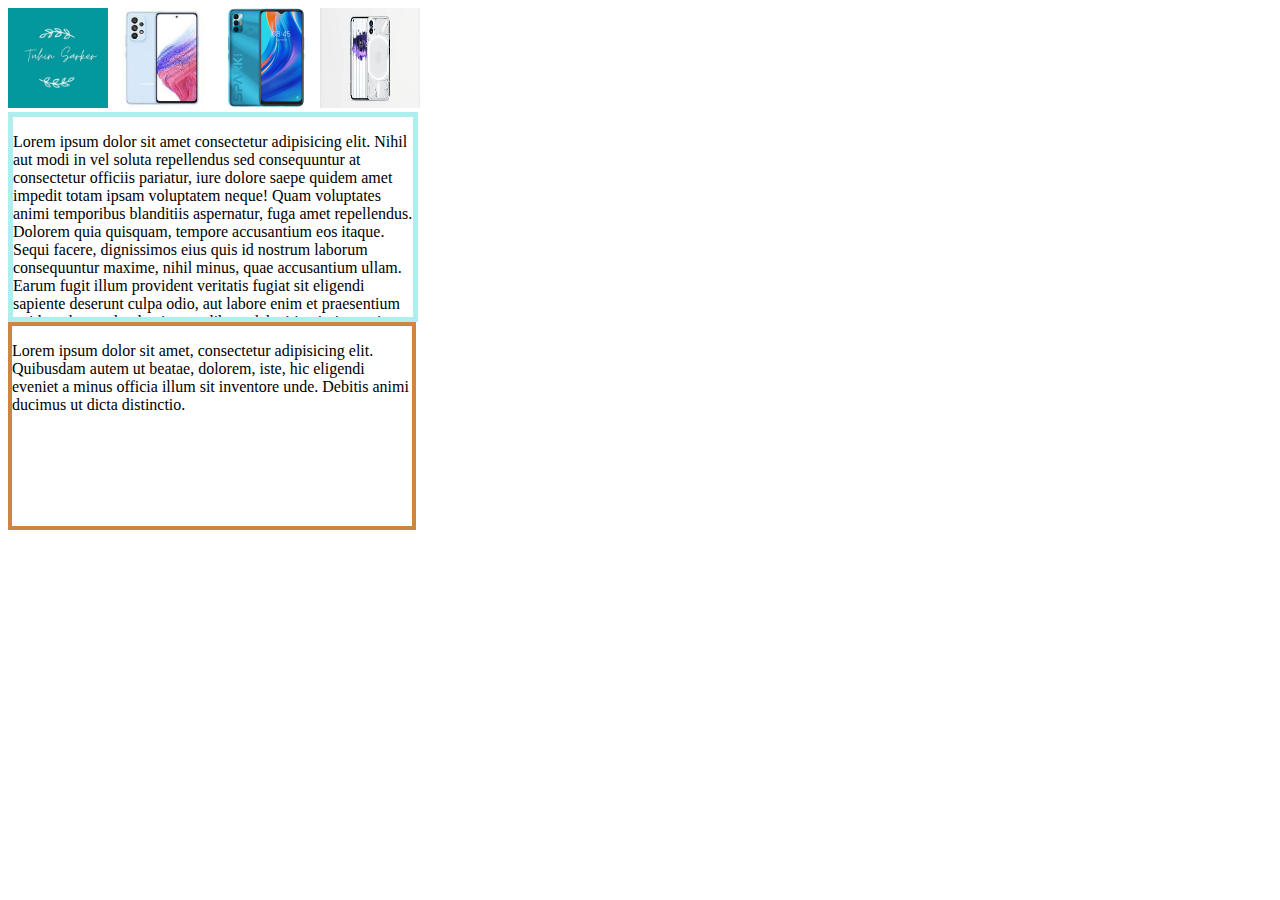
<file: index.html>
<!DOCTYPE html>
<html lang="en">
<head>
    <meta charset="UTF-8">
    <meta http-equiv="X-UA-Compatible" content="IE=edge">
    <meta name="viewport" content="width=, initial-scale=1.0">
    <title>CSS3</title>
    <link rel="stylesheet" href="style.css">
    <link rel="shortcut icon" href="images/Tuhin Sarker.jpg" type="image/x-icon">
</head>
<body>
    <div class="images">
        <img class="logo" src="images/Tuhin Sarker.jpg" alt="">
        <img class="logo" src="images/download.jpg" alt="">
        <img class="logo" src="images/2.png" alt="">
        <img class="logo" src="images/images.jpg" alt="">
    </div>
    <div class="box">
        <p>Lorem ipsum dolor sit amet consectetur adipisicing elit. Nihil aut modi in vel soluta repellendus sed consequuntur at consectetur officiis pariatur, iure dolore saepe quidem amet impedit totam ipsam voluptatem neque! Quam voluptates animi temporibus blanditiis aspernatur, fuga amet repellendus. Dolorem quia quisquam, tempore accusantium eos itaque. Sequi facere, dignissimos eius quis id nostrum laborum consequuntur maxime, nihil minus, quae accusantium ullam. Earum fugit illum provident veritatis fugiat sit eligendi sapiente deserunt culpa odio, aut labore enim et praesentium quidem, beatae laudantium, at libero deleniti animi asperiores. Minima fugit molestiae consectetur commodi dolore quos molestias culpa possimus eos distinctio esse aspernatur tempora libero saepe eius in, blanditiis necessitatibus quam beatae perspiciatis ex temporibus omnis sed nisi! Laudantium beatae qui numquam?</p>
    </div>
    <div class="box2">
        <p>Lorem ipsum dolor sit amet, consectetur adipisicing elit. Quibusdam autem ut beatae, dolorem, iste, hic eligendi eveniet a minus officia illum sit inventore unde. Debitis animi ducimus ut dicta distinctio.</p>
    </div>
</body>
</html>
</file>
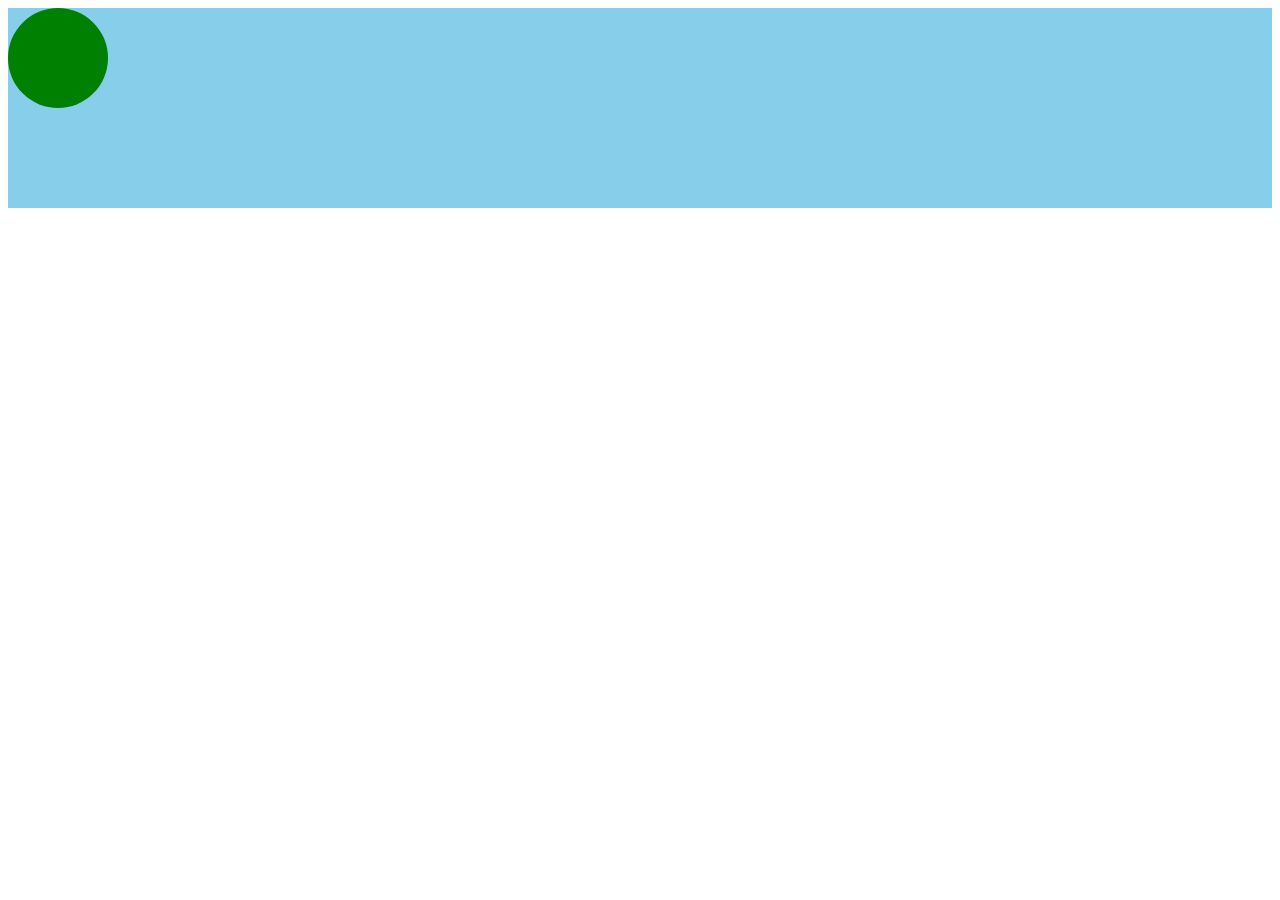
<file: animation.html>
<!DOCTYPE html>
<html lang="en">
<head>
    <meta charset="UTF-8">
    <meta http-equiv="X-UA-Compatible" content="IE=edge">
    <meta name="viewport" content="width=device-width, initial-scale=1.0">
    <title>Animation</title>
    <link rel="shortcut icon" href="images/Tuhin Sarker.jpg" type="image/x-icon">
    <style>
        @keyframes slidein {
            0%{
                left: 0;
                top: 0;
                background-color: red;
            }
            50%{
                left: 400px;
                top: 110px;
                background-color: yellow;
            }
            100%{
                left: 800px;
                top: 0%;
                background-color: tomato;
            }
        }
        .stage{
            background-color: skyblue;
            height: 200px;
            min-width: 800px;
        }
        .ball{
            width: 100px;
            height: 100px;
            border-radius: 50%;
            background-color: green;
            position: absolute;
        }
        .stage:hover .ball{
           animation: slidein 5s ease-in-out 1s infinite alternate ;
        }
    </style>
</head>
<body>
    <div class="stage">
        <div class="ball"></div>
    </div>
</body>
</html>
</file>
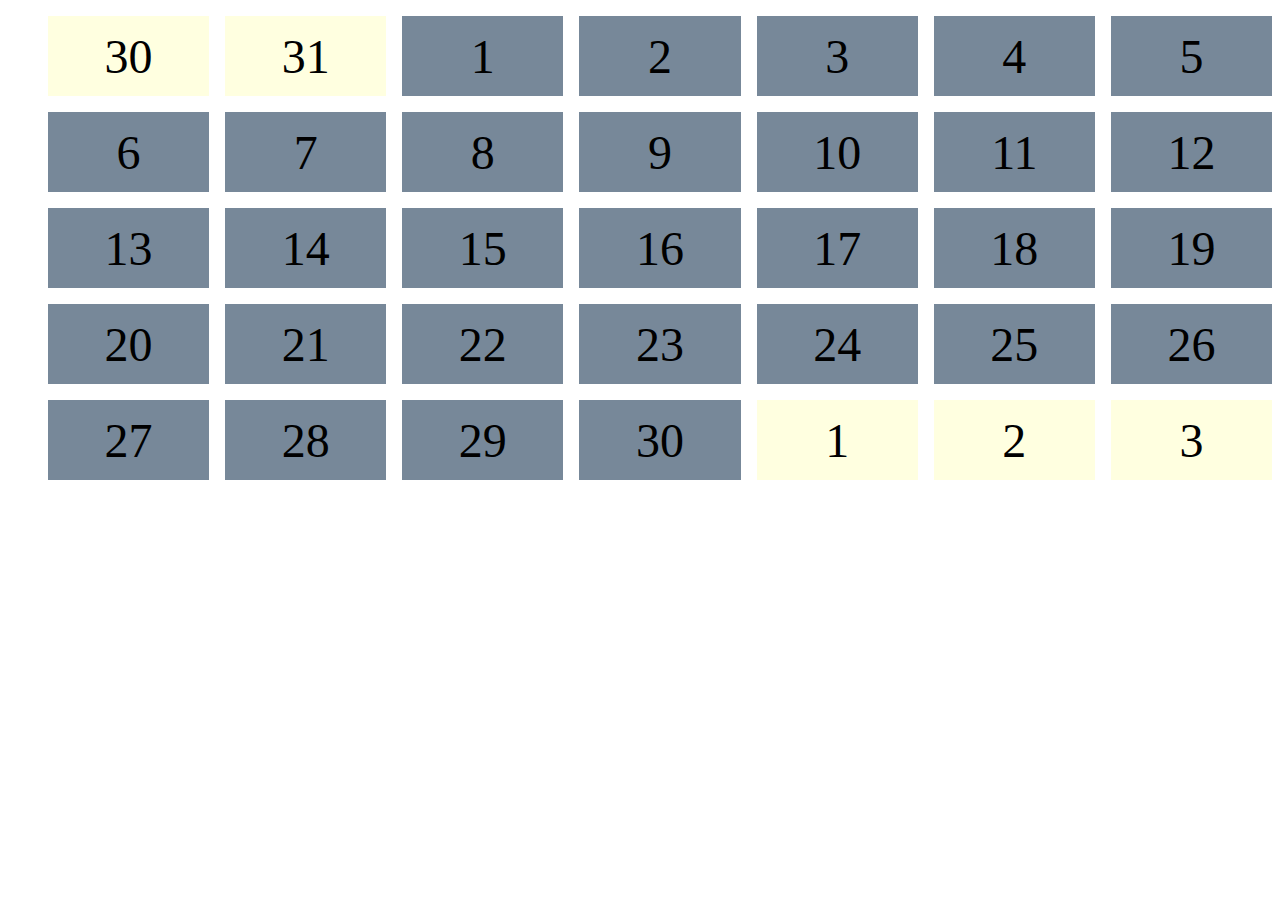
<file: calender.html>
<!DOCTYPE html>
<html lang="en">
<head>
    <meta charset="UTF-8">
    <meta http-equiv="X-UA-Compatible" content="IE=edge">
    <meta name="viewport" content="width=device-width, initial-scale=1.0">
    <title>Calender</title>
    <link rel="shortcut icon" href="images/Tuhin Sarker.jpg" type="image/x-icon">
    <style>
        .calender ul{
            display: grid;
            grid-template-columns: repeat(7, 1fr);
            grid-gap: 1em;
        }
        .calender li {
            display: flex;
            justify-content: center;
            align-items: center;
            list-style: none;
            font-size: 3em;
            height: 80px;
            background-color: lightslategray;

            
            
        
        }
        .other-month{
            background-color: lightyellow !important;
        }
        
    </style>
</head>
<body>
    
    <div class="calender">
        <ul>
            <li class="other-month">30</li>
            <li class="other-month">31</li>
            <li>1</li>
            <li>2</li>
            <li>3</li>
            <li>4</li>
            <li>5</li>
            <li>6</li>
            <li>7</li>
            <li>8</li>
            <li>9</li>
            <li>10</li>
            <li>11</li>
            <li>12</li>
            <li>13</li>
            <li>14</li>
            <li>15</li>
            <li>16</li>
            <li>17</li>
            <li>18</li>
            <li>19</li>
            <li>20</li>
            <li>21</li>
            <li>22</li>
            <li>23</li>
            <li>24</li>
            <li>25</li>
            <li>26</li>
            <li>27</li>
            <li>28</li>
            <li>29</li>
            <li>30</li>
            <li class="other-month">1</li>
            <li class="other-month">2</li>
            <li class="other-month">3</li>
            
        </ul>
    </div>
</body>
</html>
</file>
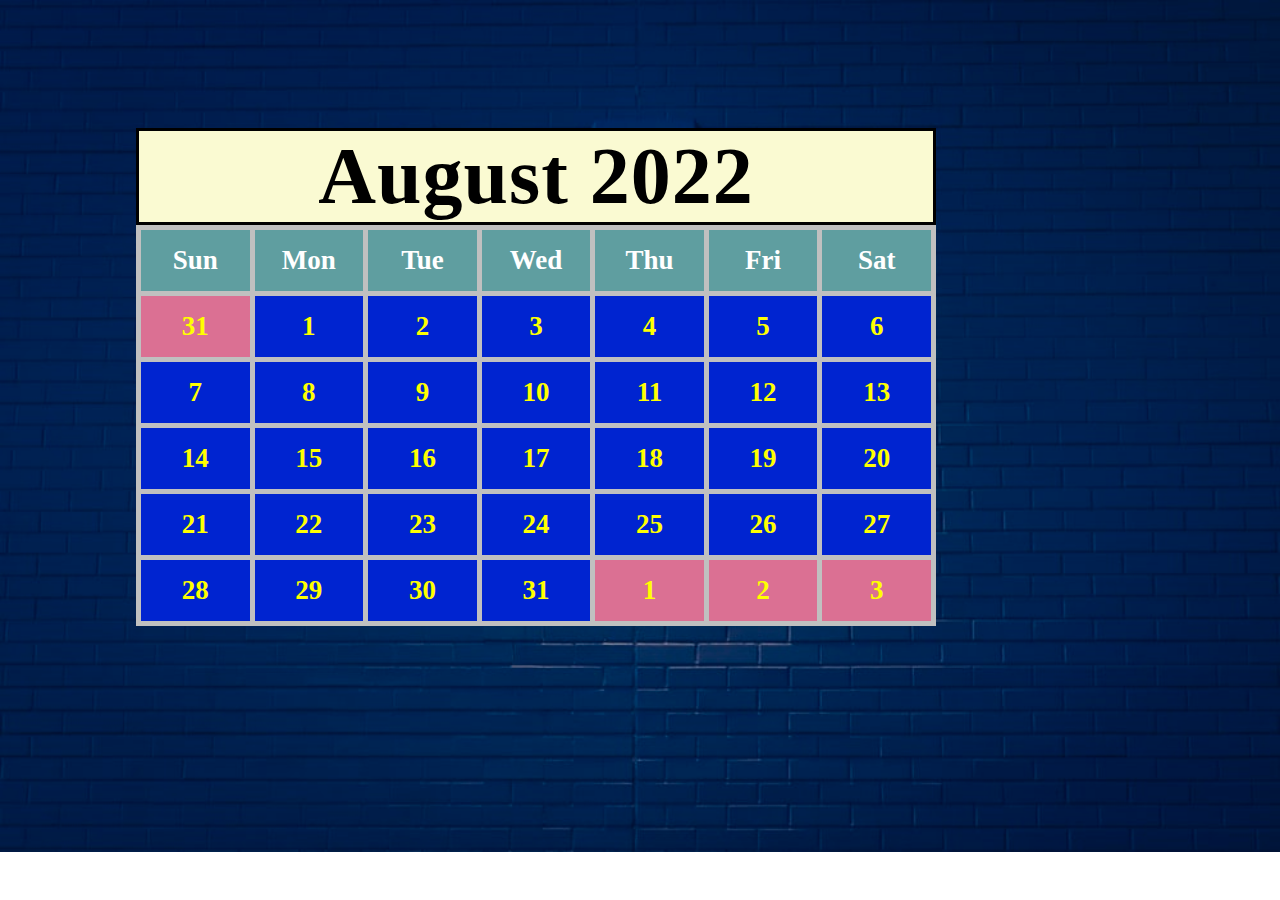
<file: calendernew.html>
<!DOCTYPE html>
<html lang="en">
<head>
    <meta charset="UTF-8">
    <meta http-equiv="X-UA-Compatible" content="IE=edge">
    <meta name="viewport" content="width=device-width, initial-scale=1.0">
    <title>Create Calender</title>
    <link rel="stylesheet" href="calendernew.css">
    <link rel="shortcut icon" href="images/Tuhin Sarker.jpg" type="image/x-icon">
</head>
<body>
    <div class="calender">
        <div class="month">
            <strong>August</strong>
            <strong>2022</strong>
        </div>
        <table>
            <tr>
                <th>Sun</th>
                <th>Mon</th>
                <th>Tue</th>
                <th>Wed</th>
                <th>Thu</th>
                <th>Fri</th>
                <th>Sat</th>
            </tr>
            <tr>
                <td class="other-month">31</td>
                <td>1</td>
                <td>2</td>
                <td>3</td>
                <td>4</td>
                <td>5</td>
                <td>6</td>
            </tr>
            <tr>
                <td>7</td>
                <td>8</td>
                <td>9</td>
                <td>10</td>
                <td>11</td>
                <td>12</td>
                <td>13</td>
            </tr>
            <tr>
                <td>14</td>
                <td>15</td>
                <td>16</td>
                <td>17</td>
                <td>18</td>
                <td>19</td>
                <td>20</td>
            </tr>
            <tr>
                <td>21</td>
                <td>22</td>
                <td>23</td>
                <td>24</td>
                <td>25</td>
                <td>26</td>
                <td>27</td>
            </tr>
            <tr>
                <td>28</td>
                <td>29</td>
                <td>30</td>
                <td>31</td>
                <td class="other-month">1</td>
                <td class="other-month">2</td>
                <td class="other-month">3</td>
            </tr>
            
        </table>
        
    </div>
</body>
</html>
</file>
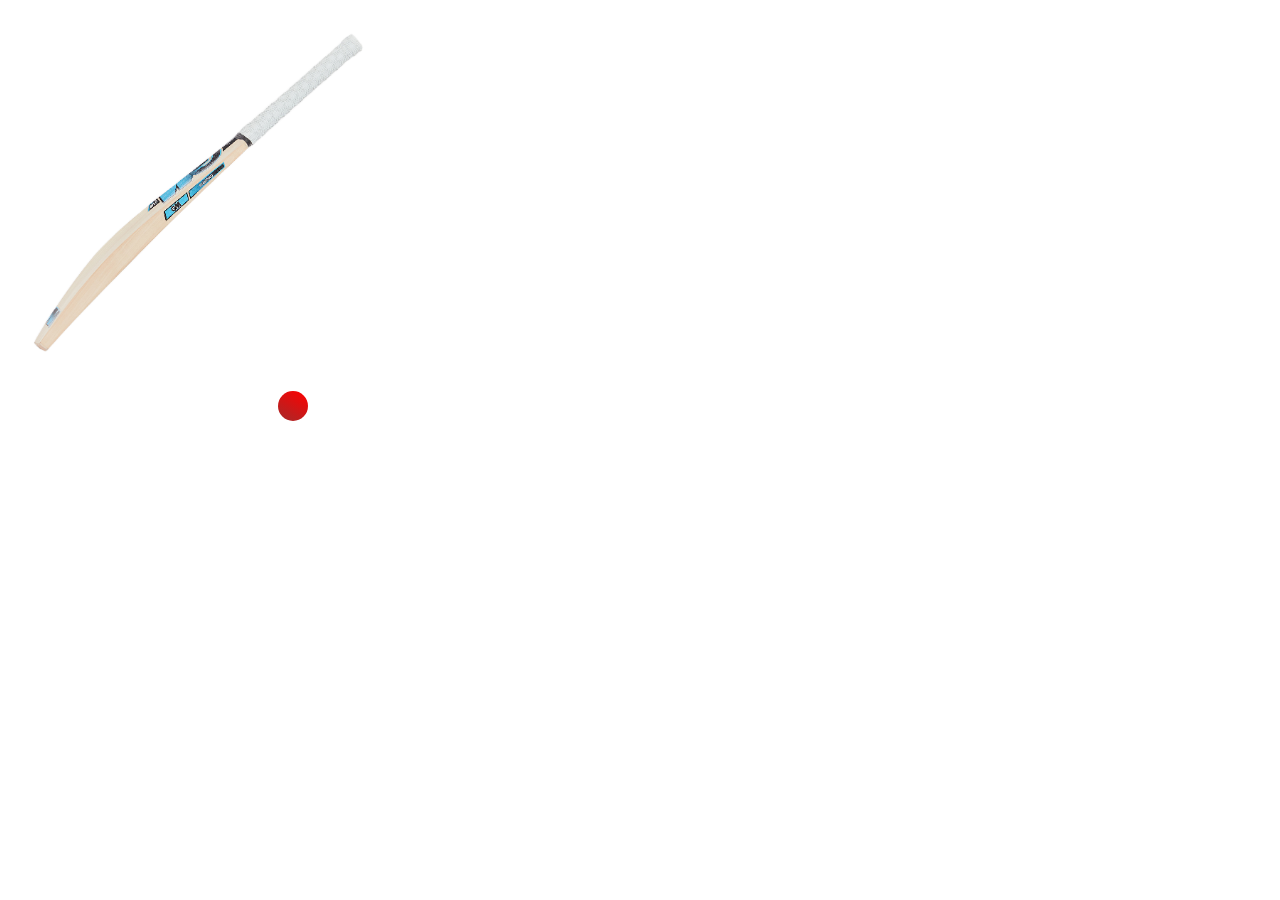
<file: cricket.html>
<!DOCTYPE html>
<html lang="en">
<head>
    <meta charset="UTF-8">
    <meta http-equiv="X-UA-Compatible" content="IE=edge">
    <meta name="viewport" content="width=device-width, initial-scale=1.0">
    <title>Cricket</title>
    <link rel="shortcut icon" href="images/Tuhin Sarker.jpg" type="image/x-icon">
    <style>
        .ball{
            width: 30px;
            height: 30px;
            border-radius: 50%;
            background-color: red;
            background-image: linear-gradient(30deg, brown , red);
            position: relative;
            left: 270px;
            transition: transform .2s ease-in-out .2s;

        }
        .field:hover .ball{
            transform: translate(500px, -200px);
        }
        .bat{
            width: 30%;
            height: 30%;
            transition:  transform 0.2s ease-in-out ;
            
        }
        .bat:hover{
            transform: rotate(-60deg);
            transform-origin: 100% 0%;
        }
    </style>
</head>
<body>
    <div class="field">
        <img class="bat" src="images/bat1.jpg" alt="">
        <div class="ball"></div>
    </div>
</body>
</html>
</file>
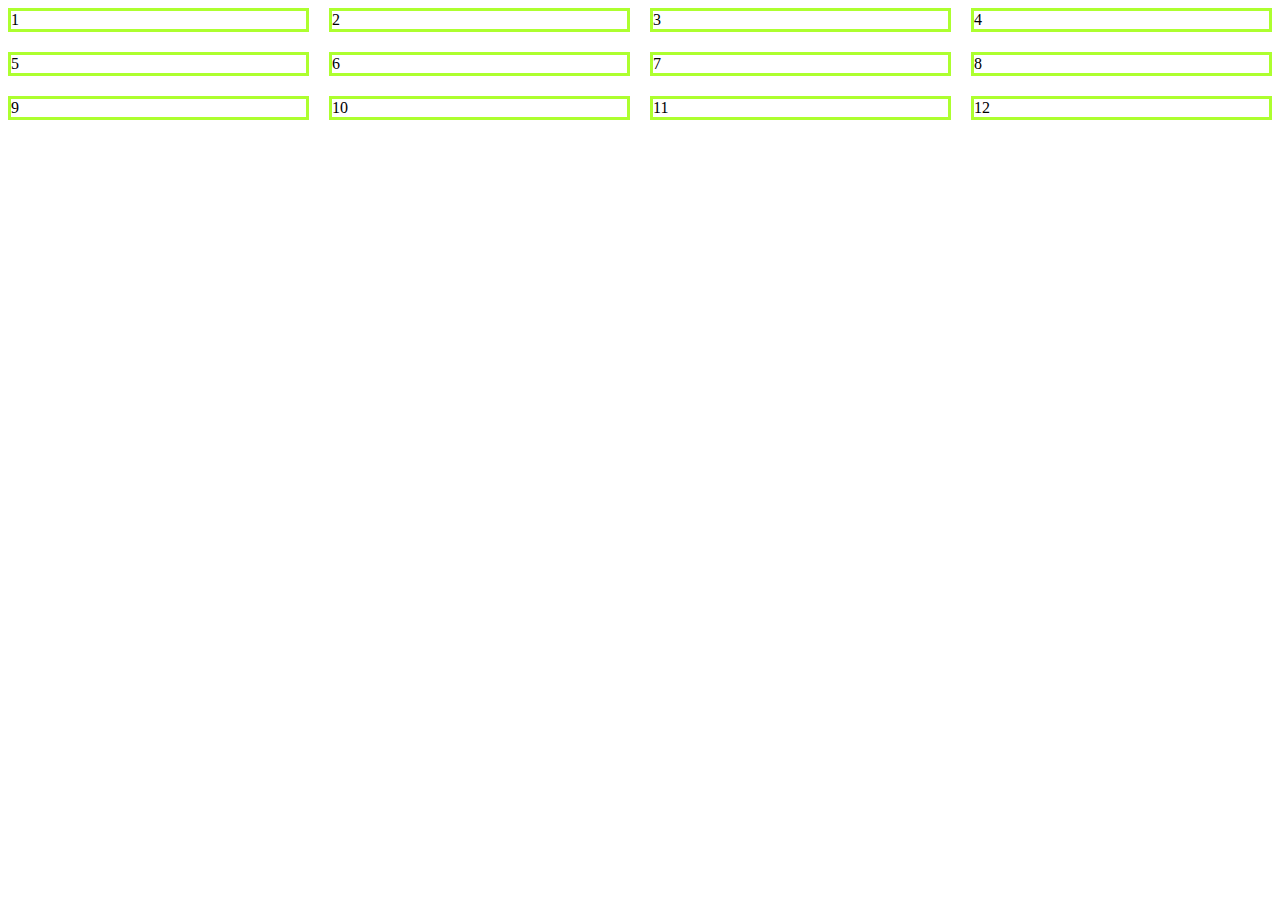
<file: grid.html>
<!DOCTYPE html>
<html lang="en">
<head>
    <meta charset="UTF-8">
    <meta http-equiv="X-UA-Compatible" content="IE=edge">
    <meta name="viewport" content="width=device-width, initial-scale=1.0">
    <title>Grid</title>
    <link rel="shortcut icon" href="images/Tuhin Sarker.jpg" type="image/x-icon">
    <style>
        .grid{
            display: grid;
            grid-template-columns: repeat(4, 1fr);
            grid-gap: 20px;
        }
        .box{
            
            border: 3px solid greenyellow;
            
        }
    </style>
</head>
<body>
    <div class="grid">
        <div class="box">1</div>
        <div class="box">2</div>
        <div class="box">3</div>
        <div class="box">4</div>
        <div class="box">5</div>
        <div class="box">6</div>
        <div class="box">7</div>
        <div class="box">8</div>
        <div class="box">9</div>
        <div class="box">10</div>
        <div class="box">11</div>
        <div class="box">12</div>
    </div>
</body>
</html>
</file>
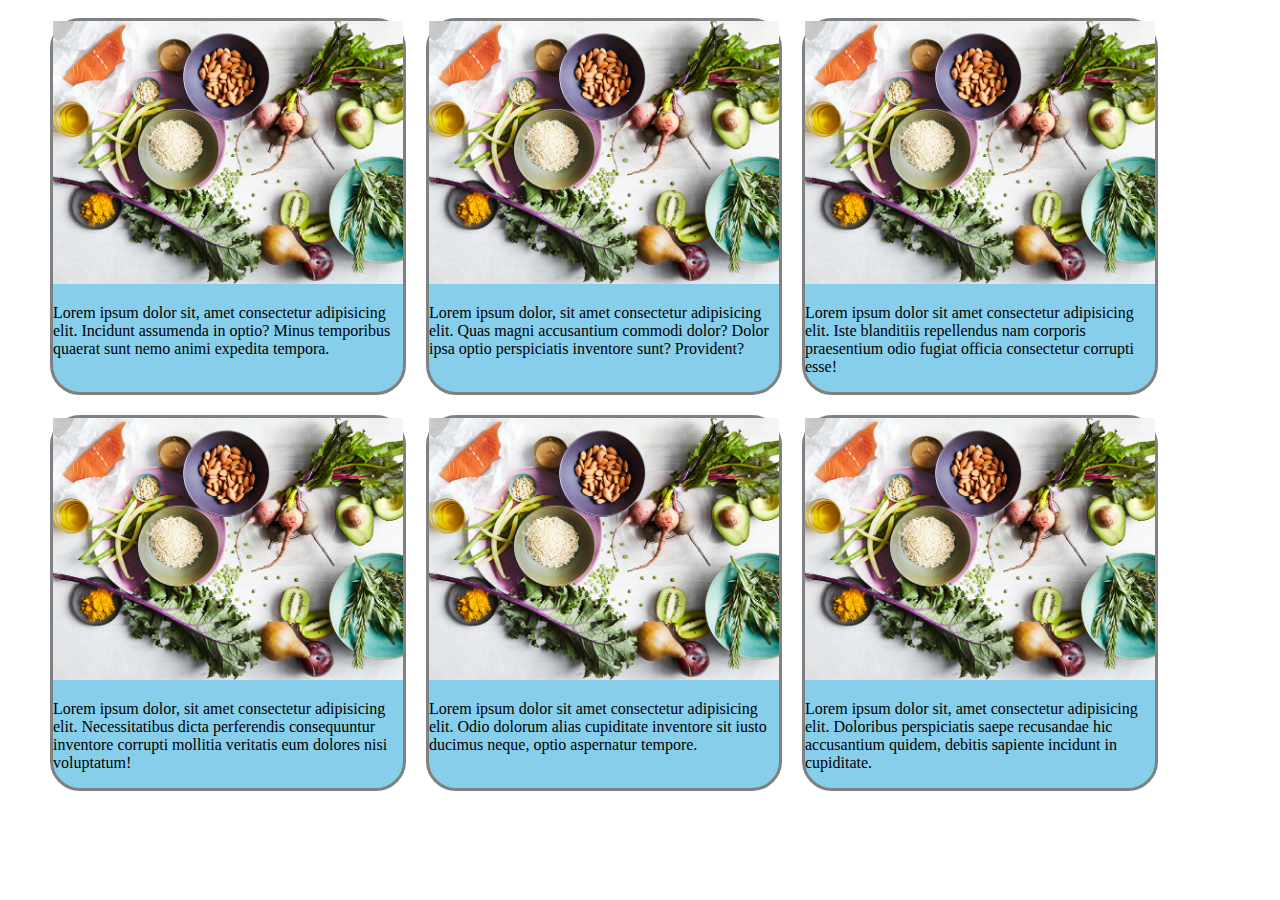
<file: mediaquery.html>
<!DOCTYPE html>
<html lang="en">
<head>
    <meta charset="UTF-8">
    <meta http-equiv="X-UA-Compatible" content="IE=edge">
    <meta name="viewport" content="width=device-width, initial-scale=1.0">
    <title>Media Queary</title>
    <link rel="shortcut icon" href="images/Tuhin Sarker.jpg" type="image/x-icon">
    <style>
        .container{
            display: flex;
            flex-direction: row;
            flex-wrap: wrap;
            max-width: 1200px;
            margin: 0 auto;
        }
        .food{
            border: 3px solid gray;
            border-radius: 30px;
            margin: 10px;
            width: 350px;
        }
        .food img{
            width: 100%;
        }
        @media (max-width: 760px) {
           .container{
            flex-direction: column;
           }
            .container .food{
                background-color: cadetblue;
            }
        }
        @media (min-width: 1200px) {
           .container .food{
            background-color: skyblue;
           } 
        }
    </style>
</head>
<body>
    <div class="container">
            <div class="food"><img src="images/food.jpg" alt="">
                <p>Lorem ipsum dolor sit, amet consectetur adipisicing elit. Incidunt assumenda in optio? Minus temporibus quaerat sunt nemo animi expedita tempora.</p>
            </div>
            <div class="food"><img src="images/food.jpg" alt="">
                <p>Lorem ipsum dolor, sit amet consectetur adipisicing elit. Quas magni accusantium commodi dolor? Dolor ipsa optio perspiciatis inventore sunt? Provident?</p>
            </div>
            <div class="food"><img src="images/food.jpg" alt="">
                <p>Lorem ipsum dolor sit amet consectetur adipisicing elit. Iste blanditiis repellendus nam corporis praesentium odio fugiat officia consectetur corrupti esse!</p>
            </div>
            <div class="food"><img src="images/food.jpg" alt="">
                <p>Lorem ipsum dolor, sit amet consectetur adipisicing elit. Necessitatibus dicta perferendis consequuntur inventore corrupti mollitia veritatis eum dolores nisi voluptatum!</p>
            </div>
            <div class="food"><img src="images/food.jpg" alt="">
                <p>Lorem ipsum dolor sit amet consectetur adipisicing elit. Odio dolorum alias cupiditate inventore sit iusto ducimus neque, optio aspernatur tempore.</p>
            </div>
            <div class="food"><img src="images/food.jpg" alt="">
                <p>Lorem ipsum dolor sit, amet consectetur adipisicing elit. Doloribus perspiciatis saepe recusandae hic accusantium quidem, debitis sapiente incidunt in cupiditate.</p>
            </div>
    </div>
</body>
</html>
</file>
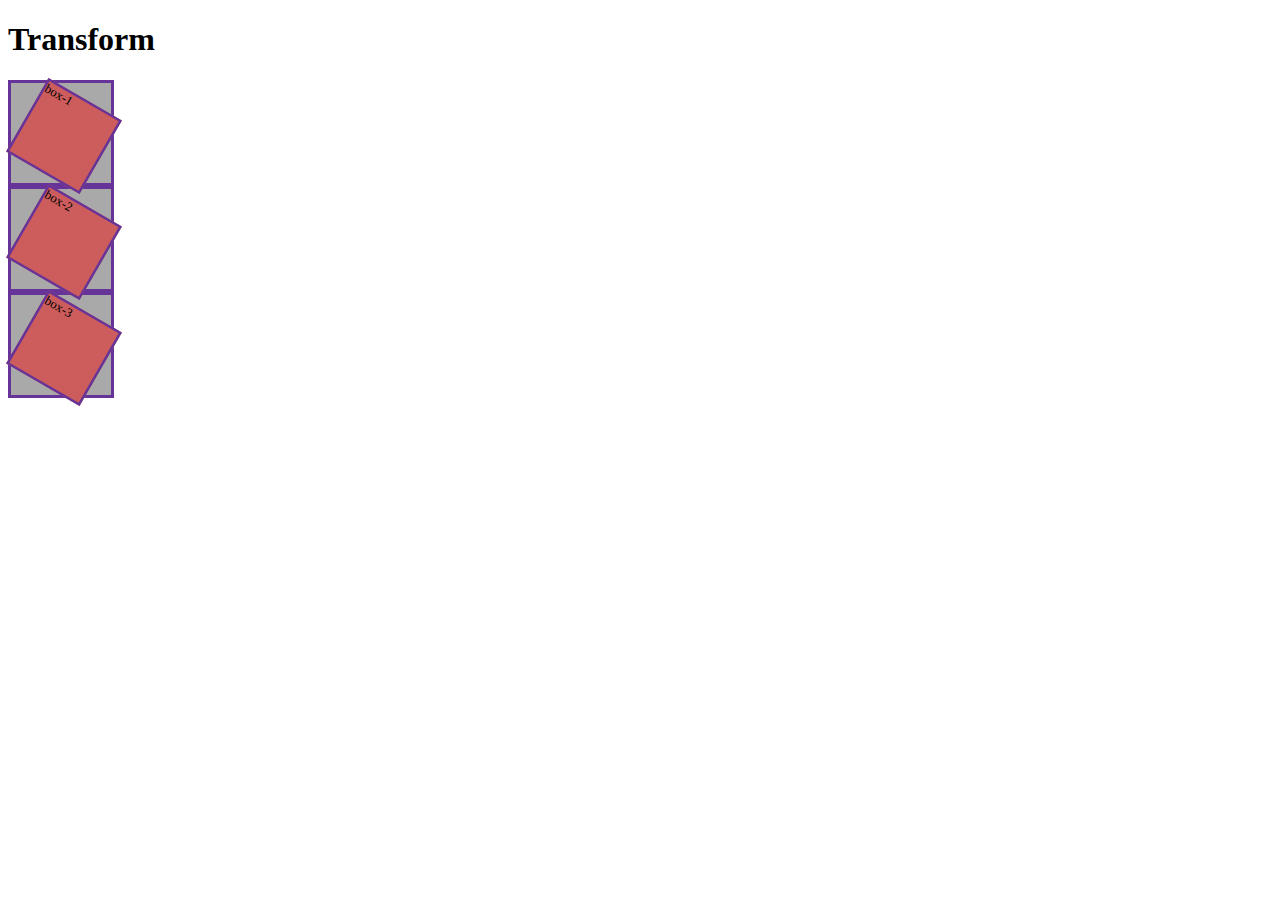
<file: transform.html>
<!DOCTYPE html>
<html lang="en">
<head>
    <meta charset="UTF-8">
    <meta http-equiv="X-UA-Compatible" content="IE=edge">
    <meta name="viewport" content="width=device-width, initial-scale=1.0">
    <title>Transform</title>
    <link rel="shortcut icon" href="images/Tuhin Sarker.jpg" type="image/x-icon">
    <style>
        .box {
            width: 100px;
            height: 100px;
            border: 3px solid rebeccapurple;
        }
        .outer{
            background-color:  darkgray;
        }
        .inner{
            background-color: indianred;
            transform: scale(.8) rotate(30deg);
            
        }
    </style>
</head>
<body>
    <h1>Transform</h1>
    <div class="box outer">
        <div class="box inner">box-1</div>
    </div>
    <div class="box outer">
        <div class="box inner">box-2</div>
    </div>
    <div class="box outer">
        <div class="box inner">box-3</div>
    </div>
</body>
</html>
</file>
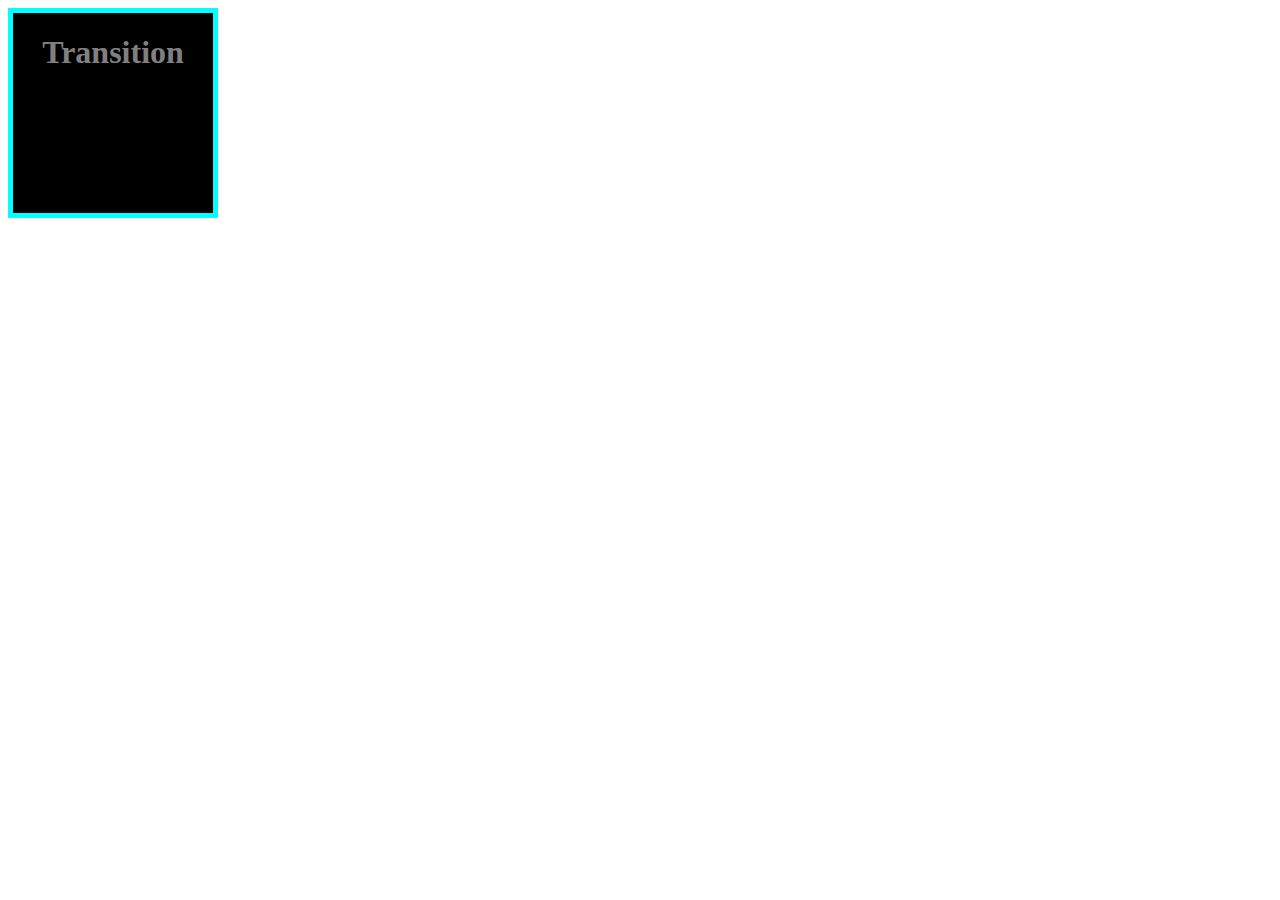
<file: transition.html>
<!DOCTYPE html>
<html lang="en">
<head>
    <meta charset="UTF-8">
    <meta http-equiv="X-UA-Compatible" content="IE=edge">
    <meta name="viewport" content="width=device-width, initial-scale=1.0">
    <title>Transition</title>
    <link rel="shortcut icon" href="images/Tuhin Sarker.jpg" type="image/x-icon">
    <style>
        .box{
            text-align: center;
            color: gray;
            width: 200px;
            height: 200px;
            border: 5px solid cyan;
            background-color: black;
            transition: width 10s  ease-in 3s;
        }
        .box:hover{
            background-color: red;
            width: 90%;
        }
    </style>
</head>
<body>
    <div class="box">
        <h1>Transition</h1>
    </div>
</body>
</html>
</file>
<file: style.css>
.box{
    width: 400px;
    height: 200px;
    border: 5px solid paleturquoise;
    overflow: scroll;
    
}
.box2{
    width: 400px;
    height: 200px;
    border: 4px solid peru;
    /* visibility: hidden; */
}
.images .logo{
    width: 100px;
    height: 100px;
}
</file>
<file: calendernew.css>
body{
    background-image: url("images/wall.jpg");
    background-size: cover;
    background-repeat: no-repeat;
    width: 100%;
    height: 150px;

}
.calender{
    margin: auto;
    max-width: 800px;
    font-family: serif;
    font-weight: bold;
    color: black;
    margin: 10% 10%;
}
.month{
   text-align: center;
   background: lightgoldenrodyellow;
   font-size: 80px;
   letter-spacing: 1px;
   color: black;
   border: 3px solid black; 
}
table ,th, td{
    width: 100%;
    table-layout: fixed;
    text-align: center;
    font-size: 27px;
    border-collapse: collapse;
    border: 5px solid silver;
    font-family: Elaphant;
   
}
tr, th, td{
    padding:  15px;
}
th{
    background-color:cadetblue;
    color: white;
    font-family: arial black;
}
td{
    background-color: #0024d0;
    color: yellow;
}
td:hover{
    background-color: brown;
}
.other-month{
    background-color: palevioletred;
}
</file>
